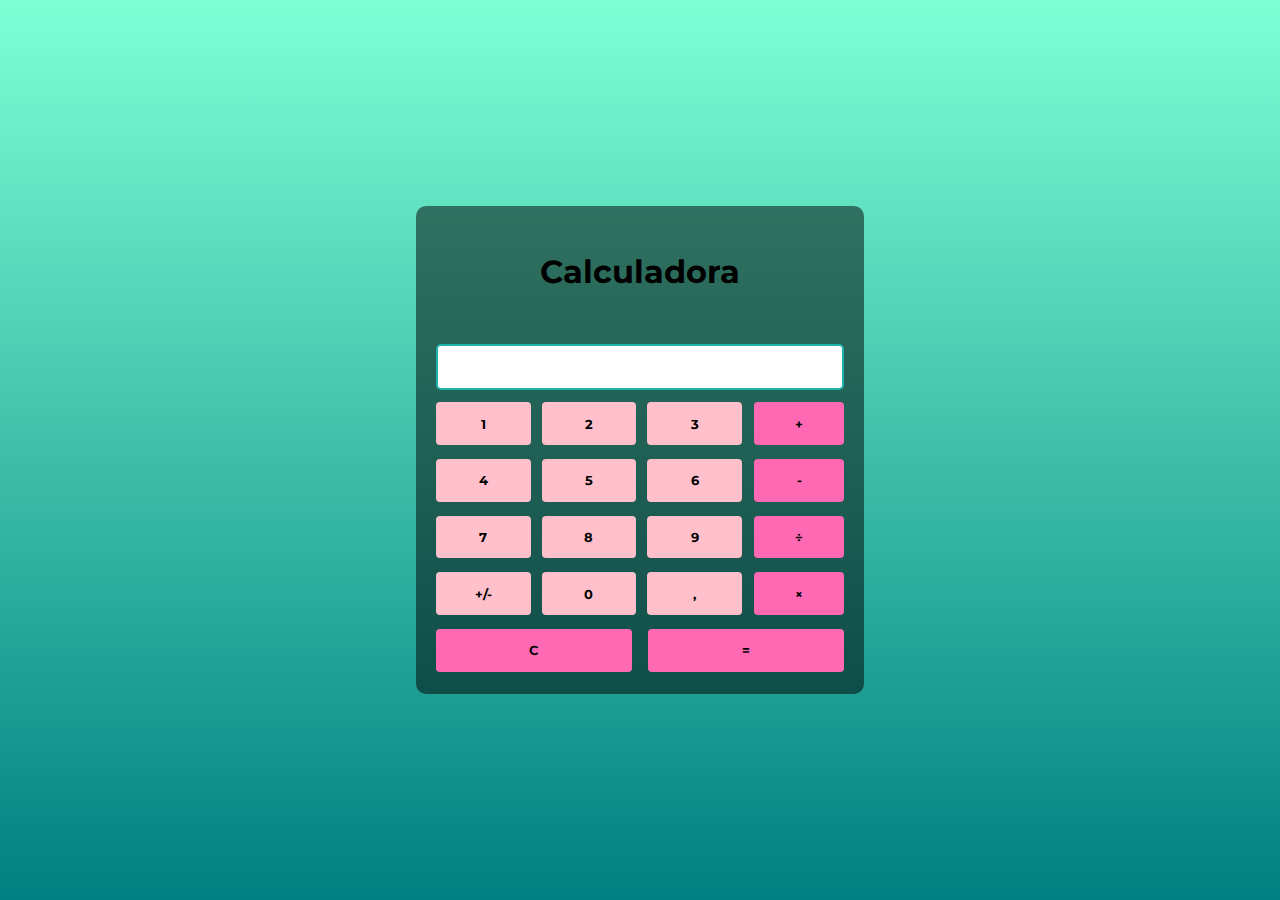
<file: index.html>
<!DOCTYPE html>
<html lang="pt-br">
<head>
    <meta charset="UTF-8">
    <meta http-equiv="X-UA-Compatible" content="IE=edge">
    <meta name="viewport" content="width=device-width, initial-scale=1.0">
    <link href="https://fonts.googleapis.com/css2?family=Montserrat:wght@100;200;300;400&family=Open+Sans:wght@300;400&display=swap" rel="stylesheet">
    <link rel="stylesheet" href="/css/style.css">
    <title>Calculadora</title>
</head>
<body>
    <main>
          <div class="calculator">
            <h1>Calculadora</h1>
            <label class="expression"></label>
            <input type="text" class="display" value="">
            <div class="keys">
                <div class="numbers">
                    <div class="row">
                        <button class="number" value="1">1</button>
                        <button class="number" value="2">2</button>
                        <button class="number" value="3">3</button>
                    </div>
                    <div class="row">
                        <button class="number" value="4">4</button>
                        <button class="number" value="5">5</button>
                        <button class="number" value="6">6</button>
                    </div>
                    <div class="row">
                        <button class="number" value="7">7</button>
                        <button class="number" value="8">8</button>
                        <button class="number" value="9">9</button>
                    </div>
                    <div class="row">
                        <button class="number" value="-">+/-</button>
                        <button class="number" value="0">0</button>
                        <button class="number" value=".">,</button>
                    </div>

                </div>
                <div class="signals">
                    <button class="sign number" value="+">+</button>
                    <button class="sign number" value="-">-</button>
                    <button class="sign number" value="/">÷</button>
                    <button class="sign number" value="*">×</button>
                </div>
            </div>
            <div class="row">
                <button class="especial number" value="C">C</button>
                <button class="especial number" value="=">=</button>
            </div>
          </div>
    </main>
    <script src="/js/main.js"></script>
</body>
</html>
</file>
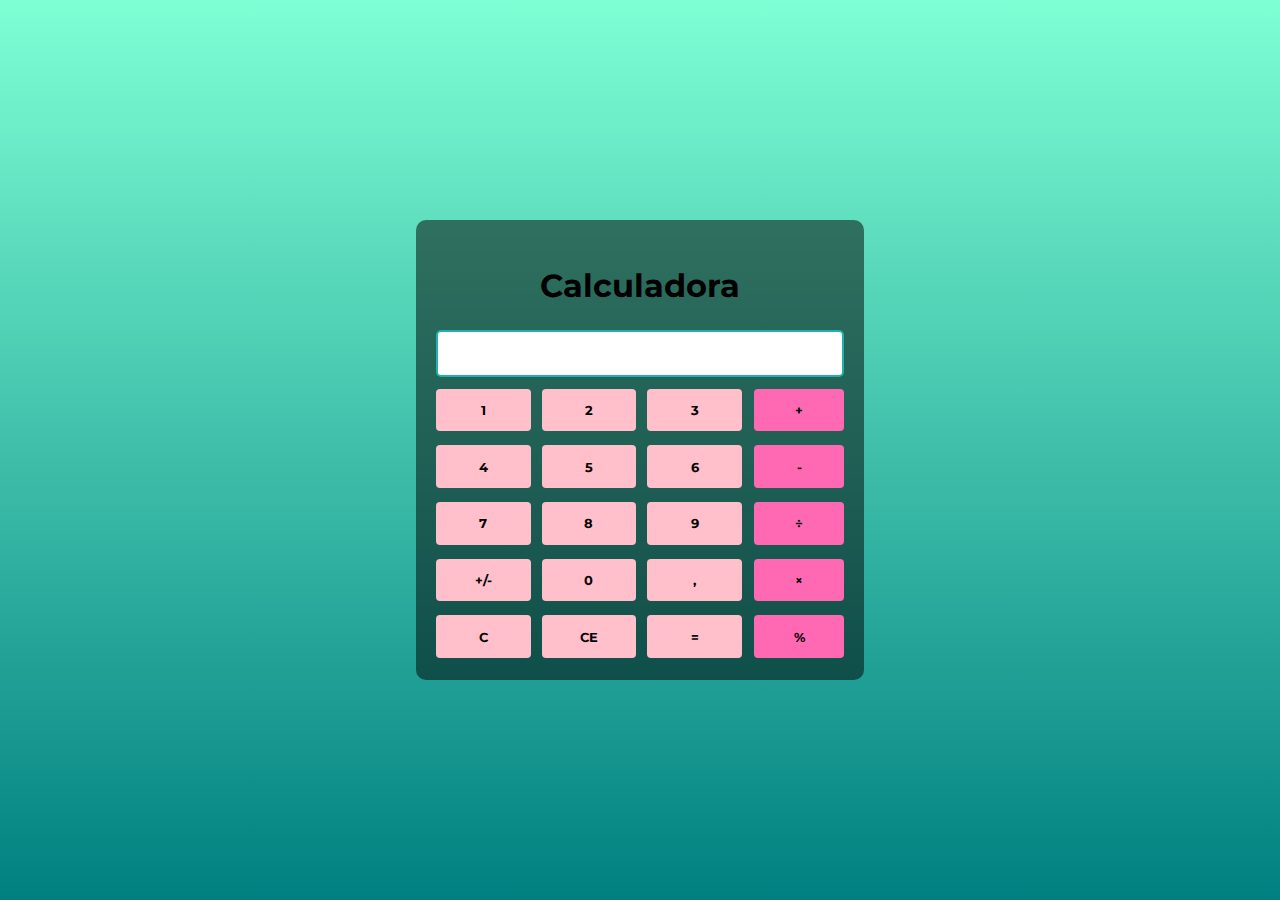
<file: html/index.html>
<!DOCTYPE html>
<html lang="pt-br">
<head>
    <meta charset="UTF-8">
    <meta http-equiv="X-UA-Compatible" content="IE=edge">
    <meta name="viewport" content="width=device-width, initial-scale=1.0">
    <link href="https://fonts.googleapis.com/css2?family=Montserrat:wght@100;200;300;400&family=Open+Sans:wght@300;400&display=swap" rel="stylesheet">
    <link rel="stylesheet" href="/css/style.css">
    <title>Calculadora</title>
</head>
<body>
    <main>
          <div class="calculator">
            <h1>Calculadora</h1>
            <input type="text" class="display" value="">
            <div class="keys">
                <div class="numbers">
                    <div class="row">
                        <button class="number" value="1">1</button>
                        <button class="number" value="2">2</button>
                        <button class="number" value="3">3</button>
                    </div>
                    <div class="row">
                        <button class="number" value="4">4</button>
                        <button class="number" value="5">5</button>
                        <button class="number" value="6">6</button>
                    </div>
                    <div class="row">
                        <button class="number" value="7">7</button>
                        <button class="number" value="8">8</button>
                        <button class="number" value="9">9</button>
                    </div>
                    <div class="row">
                        <button class="number" value="-">+/-</button>
                        <button class="number" value="0">0</button>
                        <button class="number" value=".">,</button>
                    </div>
                    <div class="row">
                        <button class="number" value="C">C</button>
                        <button class="number" value="CE">CE</button>
                        <button class="number" value="=">=</button>
                    </div>
                </div>
                <div class="signals">
                    <button class="sign number" value="+">+</button>
                    <button class="sign number" value="-">-</button>
                    <button class="sign number" value="/">÷</button>
                    <button class="sign number" value="*">×</button>
                    <button class="sign number" value="%">%</button>
                </div>
            </div>
          </div>
    </main>
    <script src="/js/main.js"></script>
</body>
</html>
</file>
<file: css/style.css>
*{
    box-sizing: border-box;
    margin: 0;
    padding: 0;
    font-family: 'Montserrat', sans-serif;
}

body{
    background-image: linear-gradient(rgb(127,255,212), rgb(0,128,128));
}

main{
    margin-top: auto;
    margin-bottom: auto;
    height: 100vh;
    align-items: center;
    display: flex;
}

.calculator{
    width: 35%;
    margin-left: auto;
    margin-right: auto;
    text-align: center;
    background-color: rgba(0,0,0, 0.5);
    padding: 20px;
    border-radius: 10px;
}

h1{
    padding: 0.8em;
}

.display{
    padding: 1em;
    width: 100%;
    border: 2px solid rgb(32,178,170);
    border-radius: 5px;
}

.keys{
    text-align: center;
    display: flex;
    justify-content: space-between;
}

.numbers{
    width: 75%;
}

.row{
    margin-top: 10px;
    display: flex;
    justify-content: space-between;
}

.row:last-child .especial{
    background-color: #FF69B4;
}

.number{
    width: 31%;
    padding: 1em;
    margin: 2px 0;
    background-color: pink;
    border: none;
    border-radius: 4px;
    font-weight: bold;
    cursor: pointer;
}

.number:hover, .sign:hover, .row:last-child .number:hover{
    background-color: #C71585;
}

.signals{
    display: flex;
    flex-wrap: wrap;
    width: 22%;
}

.sign{
    width: 100%;
    padding: 1em;
    margin-top: 12px; 
    margin-bottom: 2px;
    background-color: #FF69B4;
    border: none;
    border-radius: 4px;
    font-weight: bold;
    cursor: pointer;
}

.especial{
    width: 48%;
}

.expression{
    display: block;
    margin-bottom: 2%;
    height: 19px;
    color: white;
}

@media(max-width: 1000px){
    .calculator{
        width: 60%;
    }
}

@media(max-width: 600px ){
    .calculator{
        width: 80%;
    }
}
</file>
